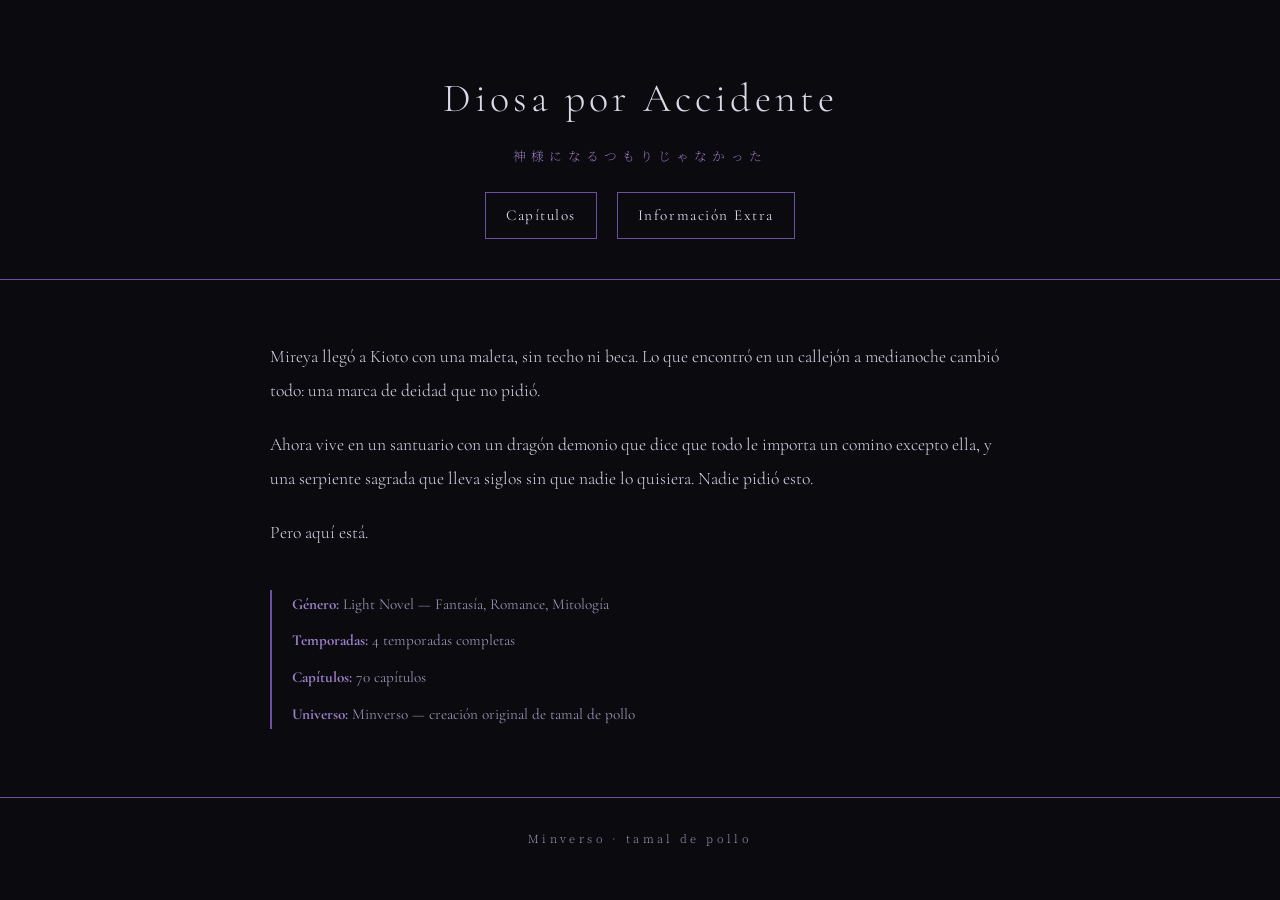
<file: index.html>
<!DOCTYPE html>
<html lang="es">
<head>
  <!-- Google tag (gtag.js) -->
<script async src="https://www.googletagmanager.com/gtag/js?id=G-1T0RMRSJX9"></script>
<script>
  window.dataLayer = window.dataLayer || [];
  function gtag(){dataLayer.push(arguments);}
  gtag('js', new Date());

  gtag('config', 'G-1T0RMRSJX9');
</script>
  <meta charset="UTF-8">
  <meta name="viewport" content="width=device-width, initial-scale=1.0">
  <title>Diosa por Accidente — Minverso</title>
  <link rel="stylesheet" href="estilos.css">
</head>
<body>

  <header>
    <h1>Diosa por Accidente</h1>
    <p class="subtitulo">神様になるつもりじゃなかった</p>
    <nav>
      <a href="capitulos.html" class="boton">Capítulos</a>
      <a href="extras.html" class="boton">Información Extra</a>
    </nav>
  </header>

  <main>
    <section class="descripcion">
      <p>Mireya llegó a Kioto con una maleta, sin techo ni beca. Lo que encontró en un callejón a medianoche cambió todo: una marca de deidad que no pidió.</p>
      <p>Ahora vive en un santuario con un dragón demonio que dice que todo le importa un comino excepto ella, y una serpiente sagrada que lleva siglos sin que nadie lo quisiera. Nadie pidió esto.</p>
      <p>Pero aquí está.</p>
    </section>

    <section class="datos">
      <p><strong>Género:</strong> Light Novel — Fantasía, Romance, Mitología</p>
      <p><strong>Temporadas:</strong> 4 temporadas completas</p>
      <p><strong>Capítulos:</strong> 70 capítulos</p>
      <p><strong>Universo:</strong> Minverso — creación original de tamal de pollo</p>
    </section>
  </main>

  <footer>
    <p>Minverso · tamal de pollo</p>
  </footer>

</body>
</html>
</file>
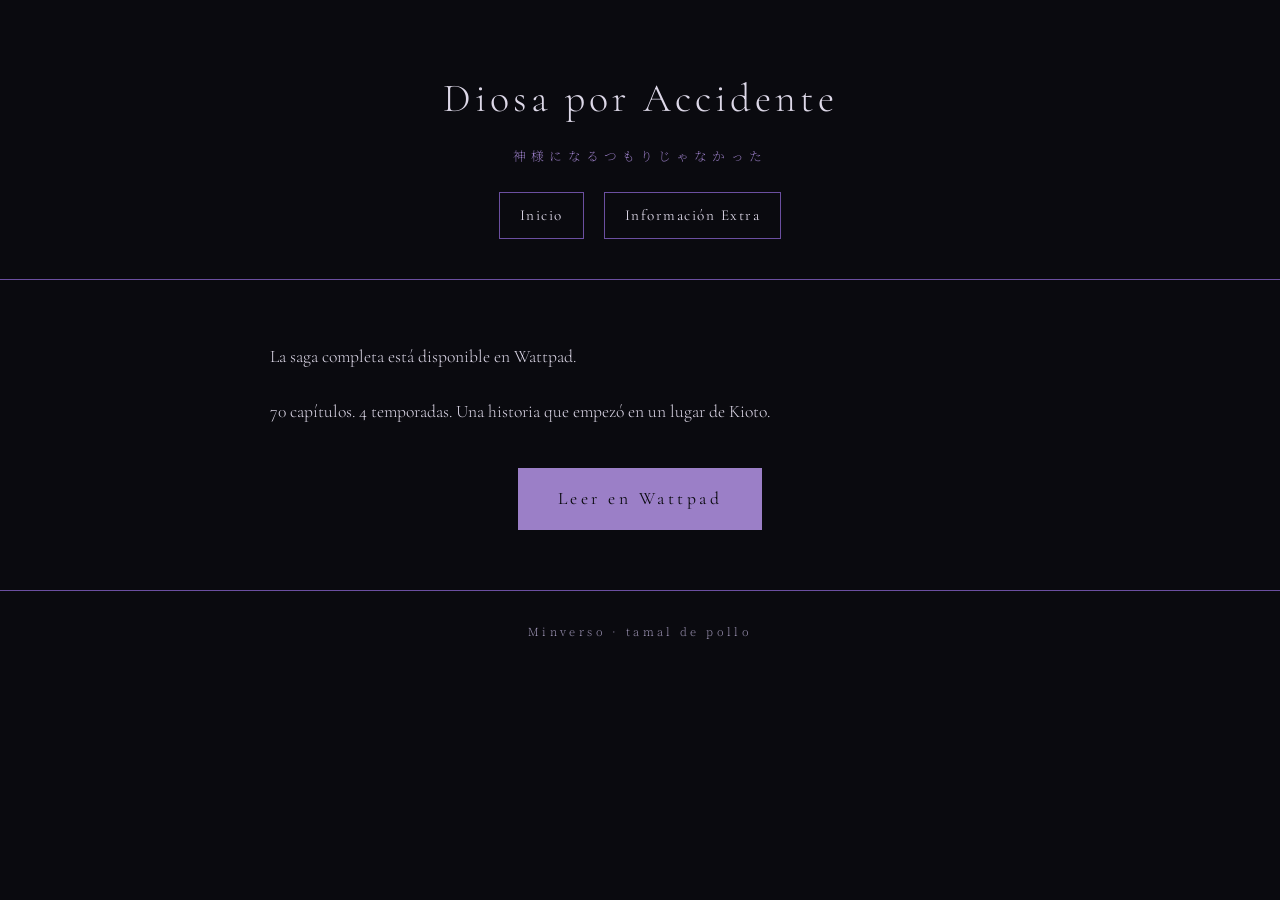
<file: capitulos.html>
<!DOCTYPE html>
<html lang="es">
<head>
  <meta charset="UTF-8">
  <meta name="viewport" content="width=device-width, initial-scale=1.0">
  <title>Capítulos — Diosa por Accidente</title>
  <link rel="stylesheet" href="estilos.css">
</head>
<body>

  <header>
    <h1>Diosa por Accidente</h1>
    <p class="subtitulo">神様になるつもりじゃなかった</p>
    <nav>
      <a href="index.html" class="boton">Inicio</a>
      <a href="extras.html" class="boton">Información Extra</a>
    </nav>
  </header>

  <main>
    <section class="descripcion">
      <p>La saga completa está disponible en Wattpad.</p>
      <p>70 capítulos. 4 temporadas. Una historia que empezó en un lugar de Kioto.</p>
    </section>

    <div style="text-align: center; margin-top: 40px;">
      <a href="https://www.wattpad.com/user/tamaldepollio" class="boton-grande" target="_blank">Leer en Wattpad</a>
    </div>
  </main>

  <footer>
    <p>Minverso · tamal de pollo</p>
  </footer>

</body>
</html>
</file>
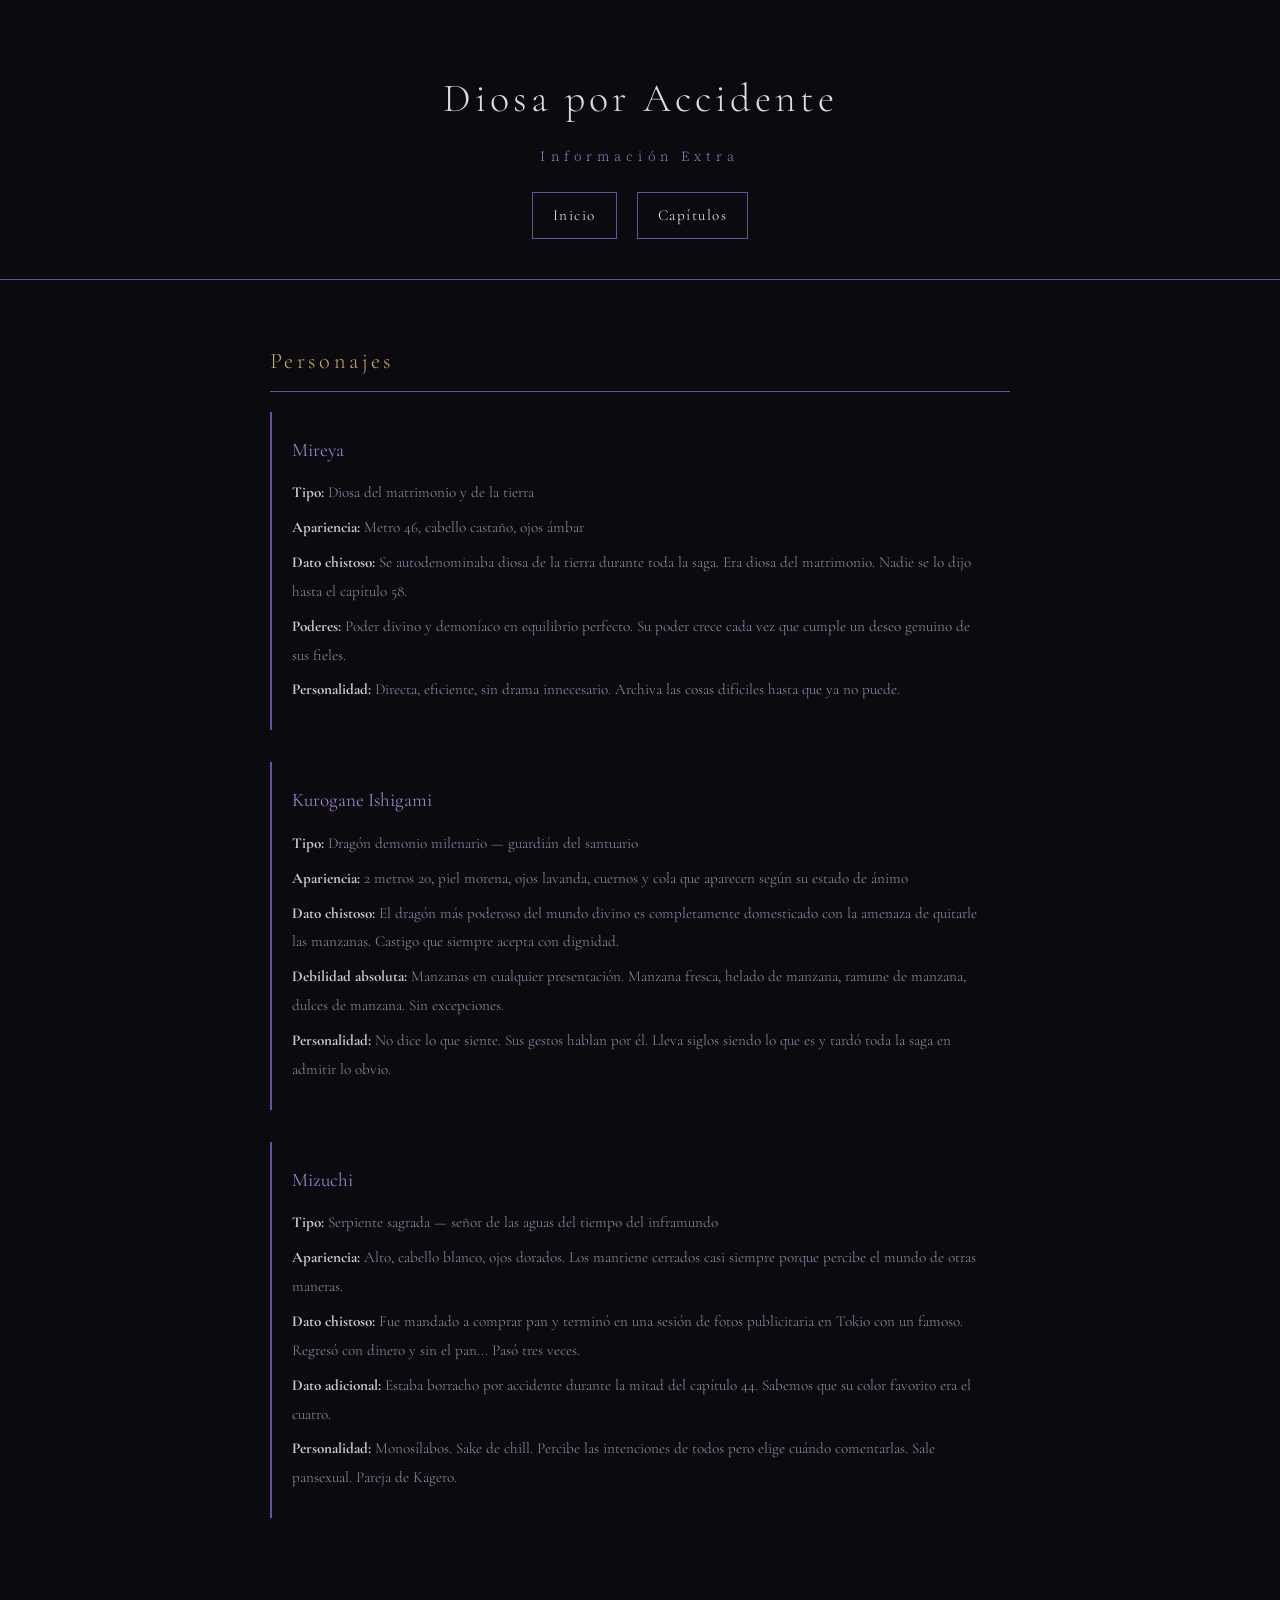
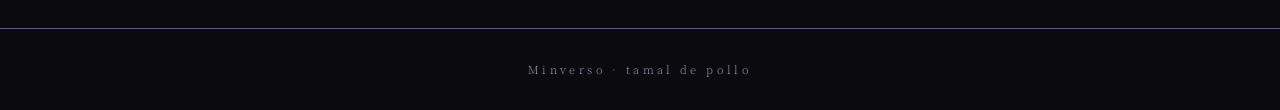
<file: extras.html>
<!DOCTYPE html>
<html lang="es">
<head>
  <meta charset="UTF-8">
  <meta name="viewport" content="width=device-width, initial-scale=1.0">
  <title>Información Extra — Diosa por Accidente</title>
  <link rel="stylesheet" href="estilos.css">
</head>
<body>

  <header>
    <h1>Diosa por Accidente</h1>
    <p class="subtitulo">Información Extra</p>
    <nav>
      <a href="index.html" class="boton">Inicio</a>
      <a href="capitulos.html" class="boton">Capítulos</a>
    </nav>
  </header>

  <main>
    <section class="temporada">
      <h2>Personajes</h2>

      <div class="personaje">
        <h3>Mireya</h3>
        <p><strong>Tipo:</strong> Diosa del matrimonio y de la tierra</p>
        <p><strong>Apariencia:</strong> Metro 46, cabello castaño, ojos ámbar</p>
        <p><strong>Dato chistoso:</strong> Se autodenominaba diosa de la tierra durante toda la saga. Era diosa del matrimonio. Nadie se lo dijo hasta el capítulo 58.</p>
        <p><strong>Poderes:</strong> Poder divino y demoníaco en equilibrio perfecto. Su poder crece cada vez que cumple un deseo genuino de sus fieles.</p>
        <p><strong>Personalidad:</strong> Directa, eficiente, sin drama innecesario. Archiva las cosas difíciles hasta que ya no puede.</p>
      </div>

      <div class="personaje">
        <h3>Kurogane Ishigami</h3>
        <p><strong>Tipo:</strong> Dragón demonio milenario — guardián del santuario</p>
        <p><strong>Apariencia:</strong> 2 metros 20, piel morena, ojos lavanda, cuernos y cola que aparecen según su estado de ánimo</p>
        <p><strong>Dato chistoso:</strong> El dragón más poderoso del mundo divino es completamente domesticado con la amenaza de quitarle las manzanas. Castigo que siempre acepta con dignidad.</p>
        <p><strong>Debilidad absoluta:</strong> Manzanas en cualquier presentación. Manzana fresca, helado de manzana, ramune de manzana, dulces de manzana. Sin excepciones.</p>
        <p><strong>Personalidad:</strong> No dice lo que siente. Sus gestos hablan por él. Lleva siglos siendo lo que es y tardó toda la saga en admitir lo obvio.</p>
      </div>

      <div class="personaje">
        <h3>Mizuchi</h3>
        <p><strong>Tipo:</strong> Serpiente sagrada — señor de las aguas del tiempo del inframundo</p>
        <p><strong>Apariencia:</strong> Alto, cabello blanco, ojos dorados. Los mantiene cerrados casi siempre porque percibe el mundo de otras maneras.</p>
        <p><strong>Dato chistoso:</strong> Fue mandado a comprar pan y terminó en una sesión de fotos publicitaria en Tokio con un famoso. Regresó con dinero y sin el pan... Pasó tres veces.</p>
        <p><strong>Dato adicional:</strong> Estaba borracho por accidente durante la mitad del capítulo 44. Sabemos que su color favorito era el cuatro.</p>
        <p><strong>Personalidad:</strong> Monosílabos. Sake de chill. Percibe las intenciones de todos pero elige cuándo comentarlas. Sale pansexual. Pareja de Kagero.</p>
      </div>

    </section>

  </main>

  <footer>
    <p>Minverso · tamal de pollo</p>
  </footer>

</body>
</html>
</file>
<file: estilos.css>
/* ================================
   Diosa por Accidente — Minverso
   Estilos generales del sitio
================================ */

@import url('https://fonts.googleapis.com/css2?family=Cormorant+Garamond:ital,wght@0,300;0,400;1,300;1,400&family=Noto+Serif+JP:wght@200;300;400&display=swap');

/* Variables de color */
:root {
  --negro: #0a0a0f;
  --lavanda: #9b7fc7;
  --lavanda-oscuro: #6b4fa0;
  --texto: #ddd8e8;
  --texto-suave: #9990b0;
  --dorado: #c8a96e;
  --plata: #c8c8d4;
}

/* Base */
* {
  margin: 0;
  padding: 0;
  box-sizing: border-box;
}

body {
  background-color: var(--negro);
  color: var(--texto);
  font-family: 'Cormorant Garamond', serif;
  font-size: 1.1rem;
  line-height: 1.9;
}

/* Header */
header {
  text-align: center;
  padding: 60px 20px 40px;
  border-bottom: 1px solid var(--lavanda-oscuro);
}

header h1 {
  font-size: 2.5rem;
  font-weight: 300;
  color: var(--texto);
  letter-spacing: 0.1em;
}

.subtitulo {
  font-family: 'Noto Serif JP', serif;
  font-size: 0.8rem;
  color: var(--lavanda);
  letter-spacing: 0.4em;
  font-weight: 200;
  margin-top: 8px;
  margin-bottom: 24px;
}

/* Navegación */
nav {
  margin-top: 20px;
}

/* Botones — enlaces convertidos en botones */
.boton {
  display: inline-block;
  color: var(--texto);
  background-color: transparent;
  border: 1px solid var(--lavanda-oscuro);
  padding: 8px 20px;
  margin: 0 8px;
  text-decoration: none;
  font-family: 'Cormorant Garamond', serif;
  font-size: 0.95rem;
  letter-spacing: 0.1em;
}

.boton:hover {
  background-color: var(--lavanda-oscuro);
  color: var(--texto);
}

/* Main */
main {
  max-width: 800px;
  margin: 0 auto;
  padding: 60px 30px;
}

/* Sección descripción (inicio) */
.descripcion {
  margin-bottom: 40px;
}

.descripcion p {
  margin-bottom: 1.2em;
  font-weight: 300;
}

/* Sección datos (inicio) */
.datos {
  border-left: 2px solid var(--lavanda-oscuro);
  padding-left: 20px;
}

.datos p {
  margin-bottom: 8px;
  font-size: 0.95rem;
  color: var(--texto-suave);
}

.datos strong {
  color: var(--lavanda);
}

/* Secciones de temporada */
.temporada {
  margin-bottom: 50px;
}

.temporada h2 {
  font-size: 1.4rem;
  font-weight: 300;
  color: var(--dorado);
  letter-spacing: 0.15em;
  margin-bottom: 20px;
  padding-bottom: 8px;
  border-bottom: 1px solid var(--lavanda-oscuro);
}

/* Lista de capítulos */
.lista-caps {
  list-style: none;
}

.lista-caps li {
  padding: 8px 0;
  border-bottom: 1px solid rgba(155, 127, 199, 0.1);
}

.lista-caps a {
  color: var(--plata);
  text-decoration: none;
  font-size: 0.95rem;
  font-weight: 300;
}

.lista-caps a:hover {
  color: var(--lavanda);
}

/* Galería */
.galeria {
  display: flex;
  flex-wrap: wrap;
  gap: 16px;
  margin-top: 20px;
}

.galeria img {
  width: 200px;
  height: 200px;
  object-fit: cover;
  border: 1px solid var(--lavanda-oscuro);
}

/* Notas y código */
.nota {
  color: var(--texto-suave);
  font-size: 0.9rem;
  margin-bottom: 12px;
  font-style: italic;
}

.codigo {
  background-color: rgba(155, 127, 199, 0.08);
  border-left: 2px solid var(--lavanda-oscuro);
  padding: 12px 16px;
  font-family: monospace;
  font-size: 0.85rem;
  color: var(--lavanda);
  margin-bottom: 20px;
  white-space: pre-wrap;
}

/* Fichas de personaje */
.personaje {
  margin-bottom: 32px;
  padding: 20px;
  border-left: 2px solid var(--lavanda-oscuro);
}

.personaje h3 {
  font-size: 1.2rem;
  font-weight: 400;
  color: var(--lavanda);
  margin-bottom: 10px;
}

.personaje p {
  font-size: 0.95rem;
  font-weight: 300;
  margin-bottom: 6px;
  color: var(--texto-suave);
}

.personaje strong {
  color: var(--plata);
}

/* Footer */
footer {
  text-align: center;
  padding: 30px 20px;
  border-top: 1px solid var(--lavanda-oscuro);
  color: var(--texto-suave);
  font-family: 'Noto Serif JP', serif;
  font-size: 0.7rem;
  letter-spacing: 0.3em;
  font-weight: 200;
}

/* Botón grande */
.boton-grande {
  display: inline-block;
  color: var(--negro);
  background-color: var(--lavanda);
  border: none;
  padding: 14px 40px;
  text-decoration: none;
  font-family: 'Cormorant Garamond', serif;
  font-size: 1.1rem;
  letter-spacing: 0.2em;
}

.boton-grande:hover {
  background-color: var(--lavanda-oscuro);
  color: var(--texto);
}

/* Responsive básico */
@media (max-width: 600px) {
  header h1 { font-size: 1.8rem; }
  main { padding: 40px 20px; }
  .galeria img { width: 140px; height: 140px; }
}
</file>
